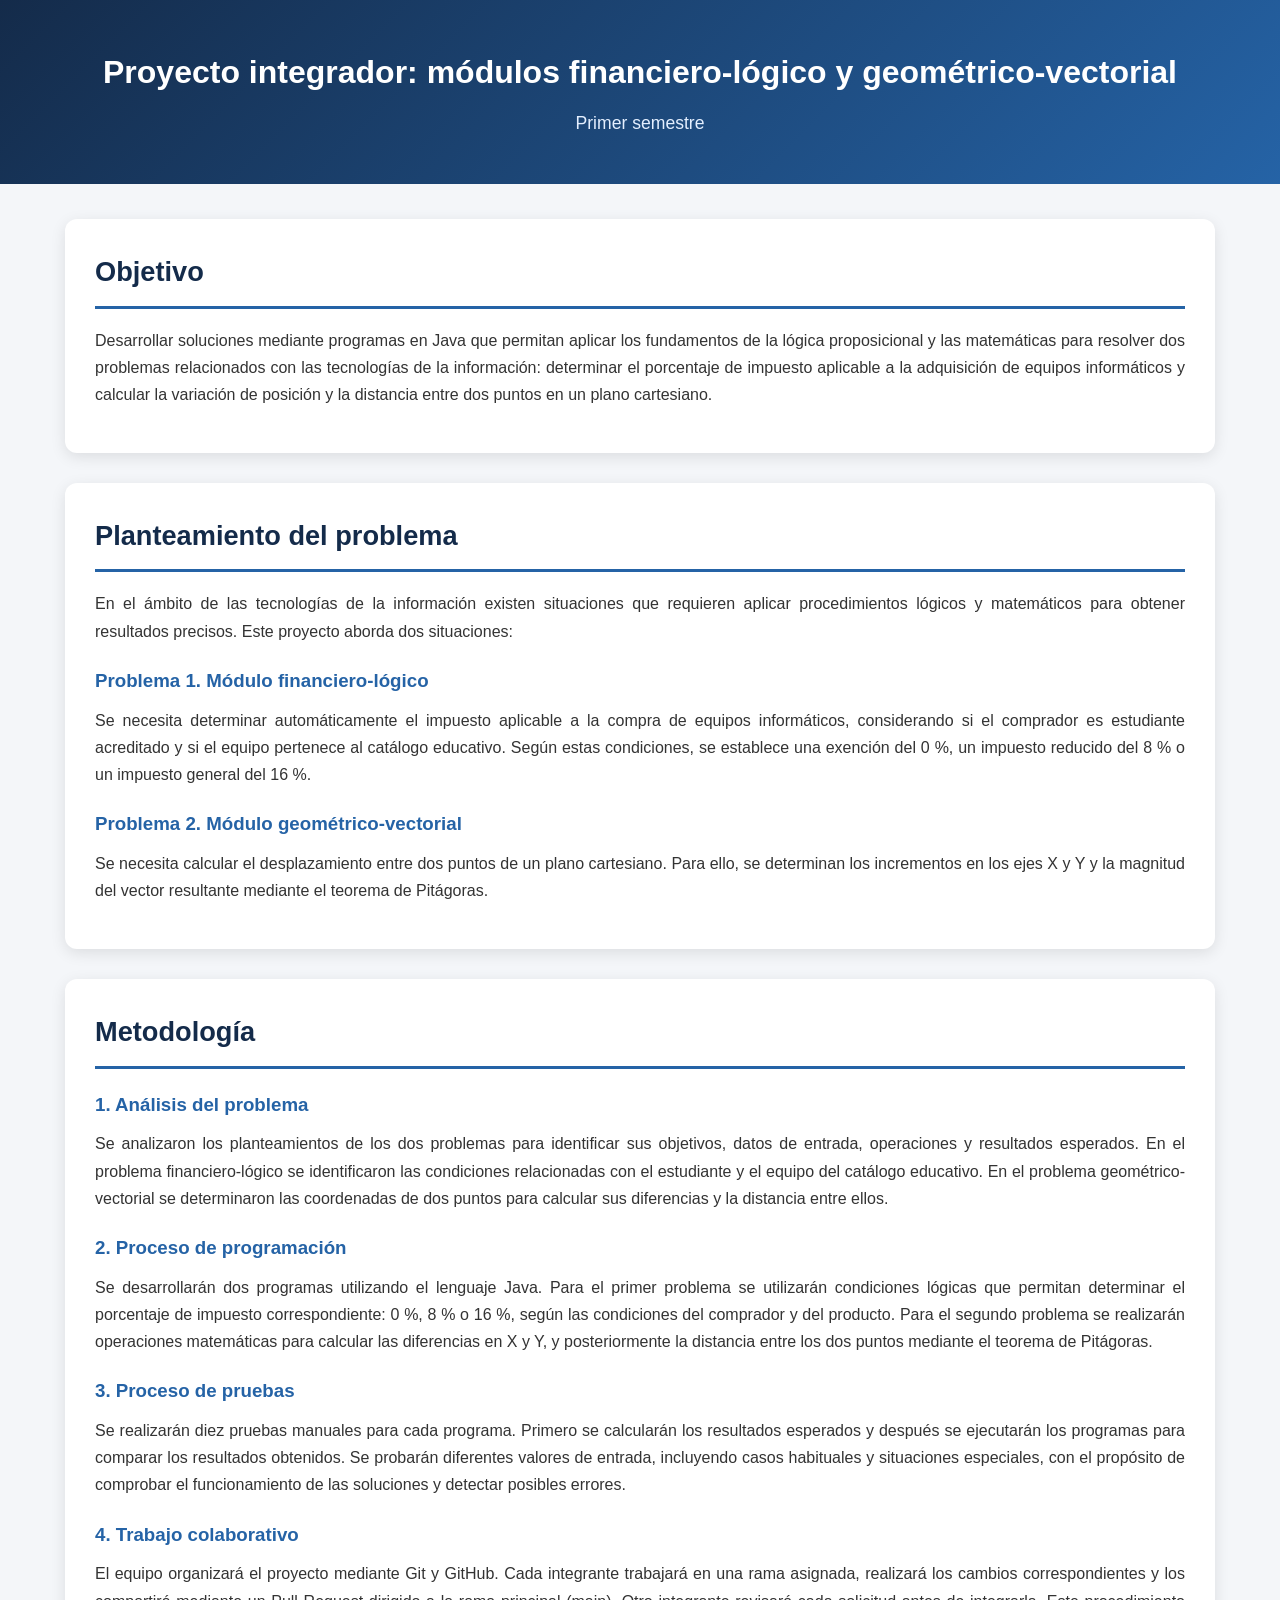
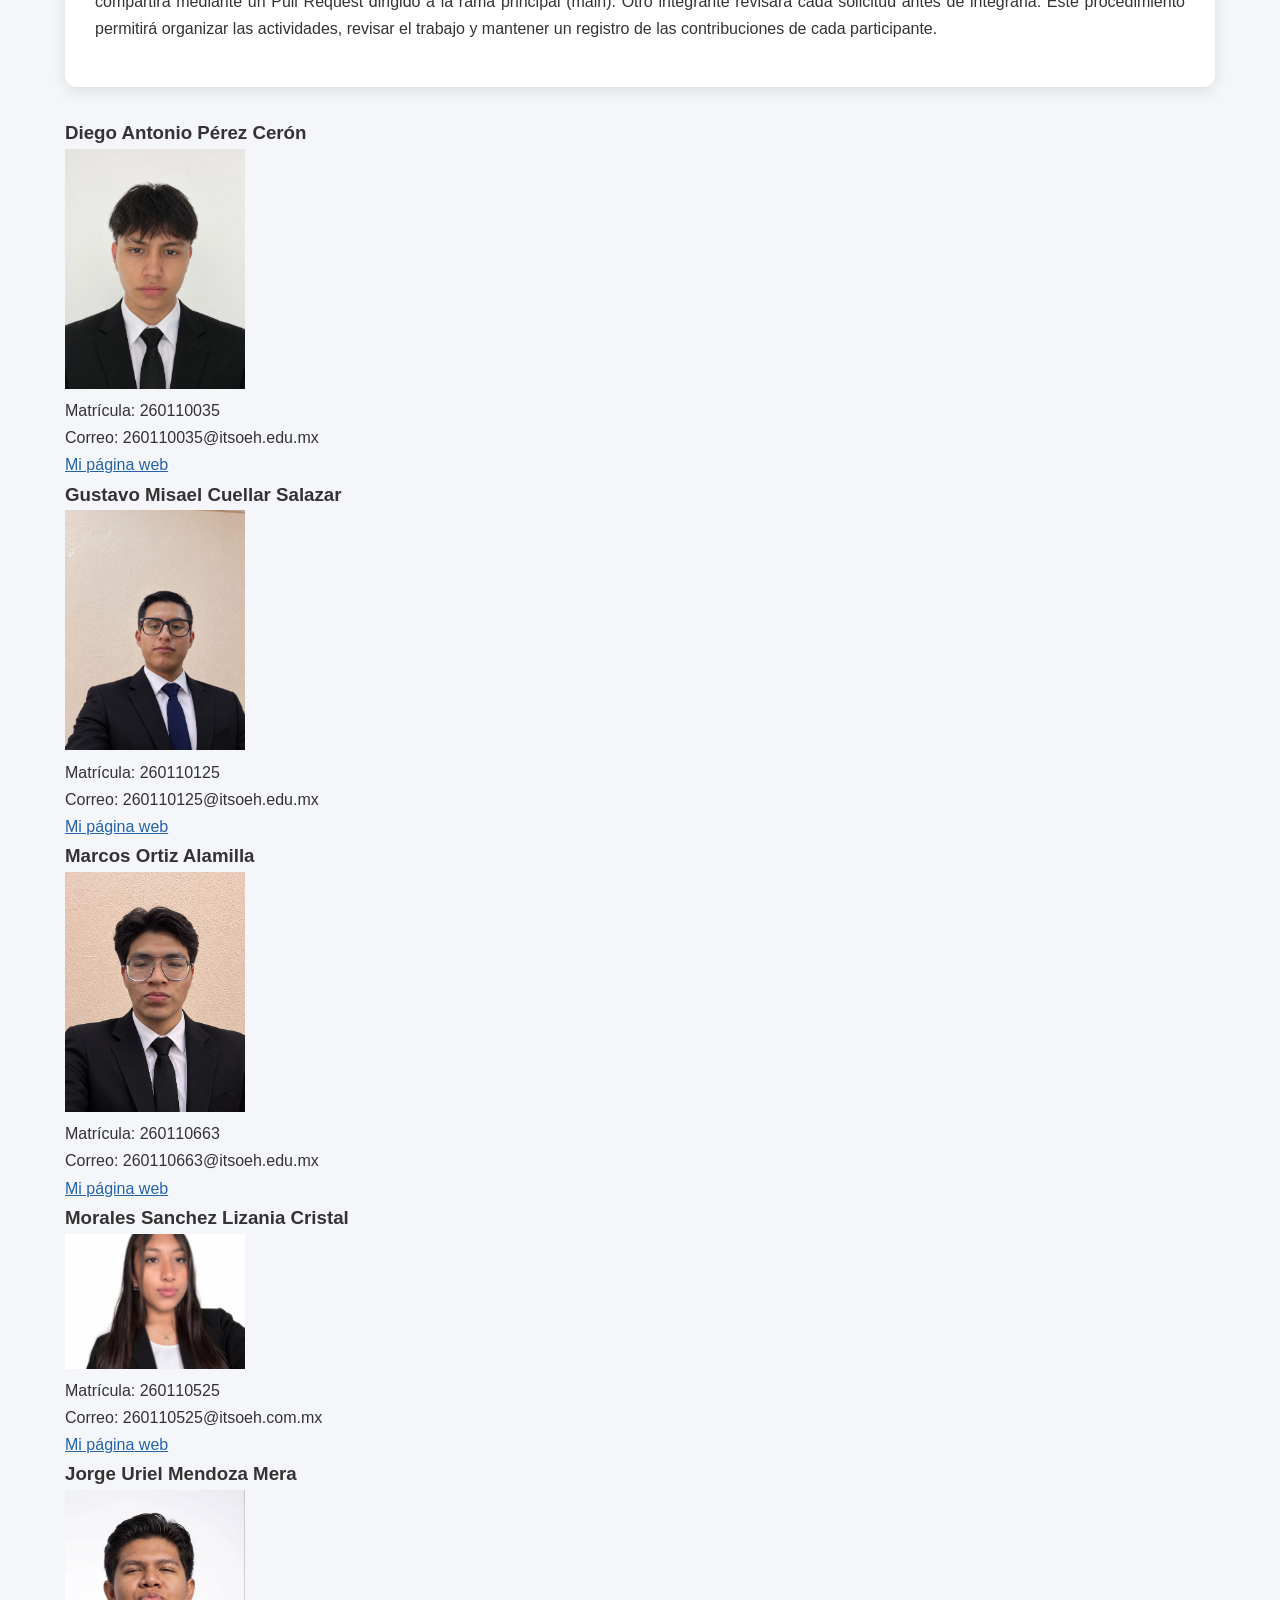
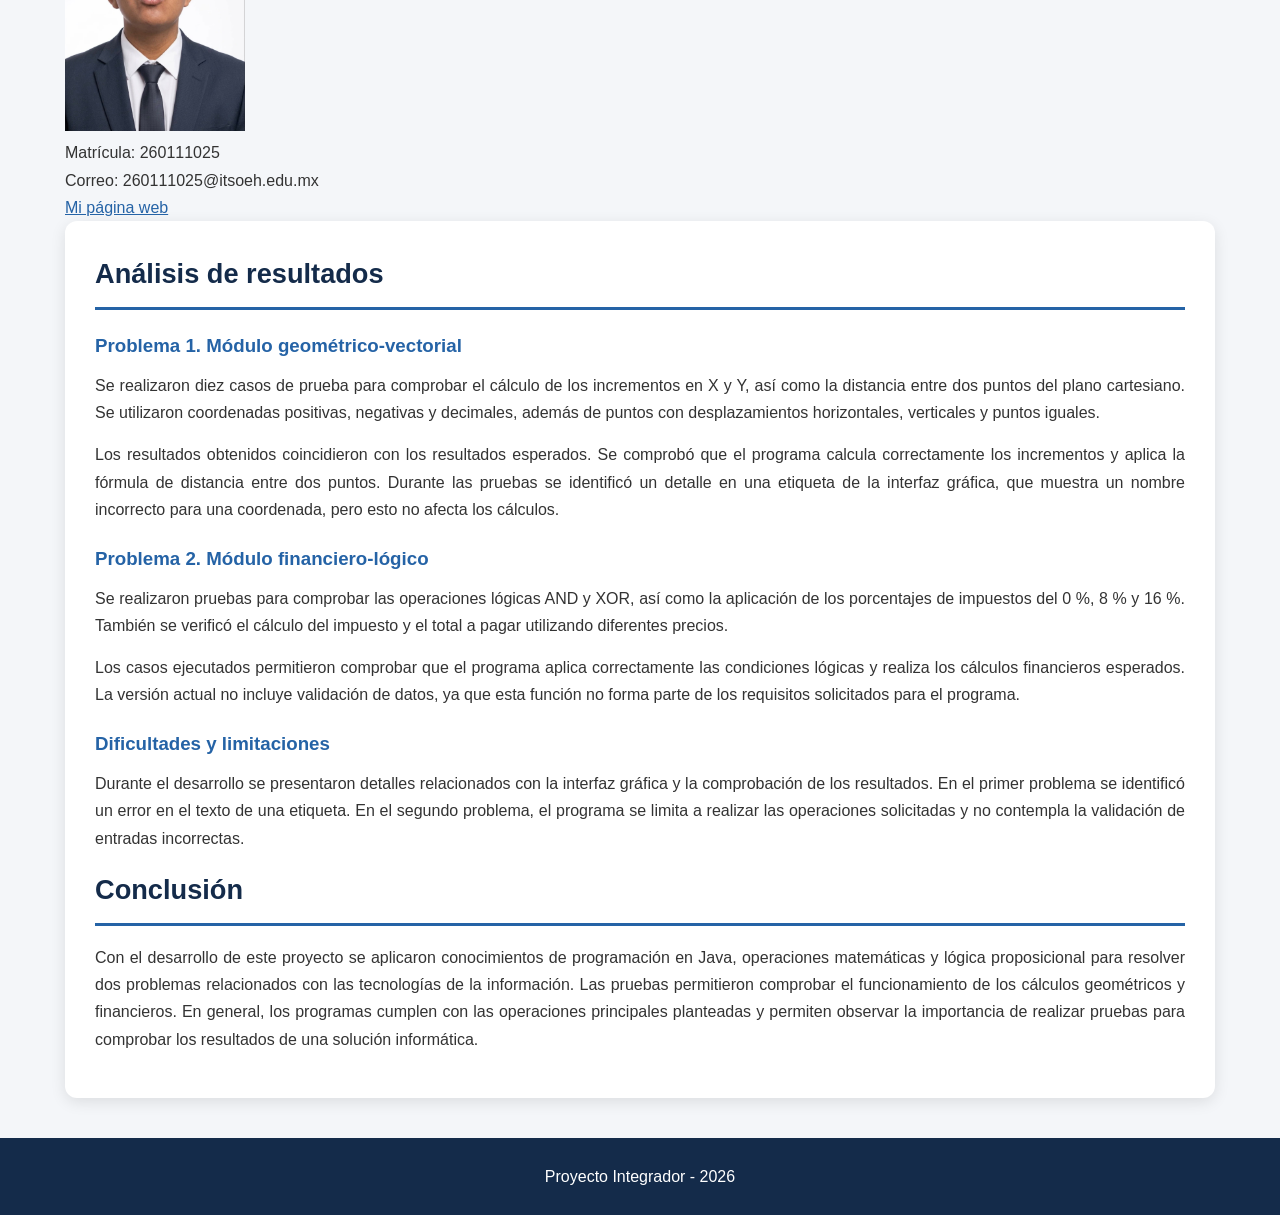
<file: index.html>
<!DOCTYPE html>
<html lang="es">
<head>
    <meta charset="UTF-8">
    <meta name="viewport" content="width=device-width, initial-scale=1.0">
    <link rel="stylesheet" href="css/estilos.css">
    <title>Proyecto integrador: módulos financiero-lógico y geométrico-vectorial</title>
</head>
<body>

    <header>
        <h1>Proyecto integrador: módulos financiero-lógico y geométrico-vectorial</h1>
        <p>Primer semestre</p>
    </header>

    <main>
        <section id="objetivo">
            <h2>Objetivo</h2>
            <p>Desarrollar soluciones mediante programas en Java que permitan aplicar los fundamentos de la lógica proposicional y las matemáticas para resolver dos problemas relacionados con las tecnologías de la información: determinar el porcentaje de impuesto aplicable a la adquisición de equipos informáticos y calcular la variación de posición y la distancia entre dos puntos en un plano cartesiano.</p>
        </section>

        <section id="planteamiento">
            <h2>Planteamiento del problema</h2>
            <p>En el ámbito de las tecnologías de la información existen situaciones que requieren aplicar procedimientos lógicos y matemáticos para obtener resultados precisos. Este proyecto aborda dos situaciones:</p>

            <h3>Problema 1. Módulo financiero-lógico</h3>
            <p>Se necesita determinar automáticamente el impuesto aplicable a la compra de equipos informáticos, considerando si el comprador es estudiante acreditado y si el equipo pertenece al catálogo educativo. Según estas condiciones, se establece una exención del 0 %, un impuesto reducido del 8 % o un impuesto general del 16 %.</p>

            <h3>Problema 2. Módulo geométrico-vectorial</h3>
            <p>Se necesita calcular el desplazamiento entre dos puntos de un plano cartesiano. Para ello, se determinan los incrementos en los ejes X y Y y la magnitud del vector resultante mediante el teorema de Pitágoras.</p>
        </section>

        <section id="metodologia">
    <h2>Metodología</h2>

    <h3>1. Análisis del problema</h3>
    <p>Se analizaron los planteamientos de los dos problemas para identificar sus objetivos, datos de entrada, operaciones y resultados esperados. En el problema financiero-lógico se identificaron las condiciones relacionadas con el estudiante y el equipo del catálogo educativo. En el problema geométrico-vectorial se determinaron las coordenadas de dos puntos para calcular sus diferencias y la distancia entre ellos.</p>

    <h3>2. Proceso de programación</h3>
    <p>Se desarrollarán dos programas utilizando el lenguaje Java. Para el primer problema se utilizarán condiciones lógicas que permitan determinar el porcentaje de impuesto correspondiente: 0 %, 8 % o 16 %, según las condiciones del comprador y del producto. Para el segundo problema se realizarán operaciones matemáticas para calcular las diferencias en X y Y, y posteriormente la distancia entre los dos puntos mediante el teorema de Pitágoras.</p>

    <h3>3. Proceso de pruebas</h3>
    <p>Se realizarán diez pruebas manuales para cada programa. Primero se calcularán los resultados esperados y después se ejecutarán los programas para comparar los resultados obtenidos. Se probarán diferentes valores de entrada, incluyendo casos habituales y situaciones especiales, con el propósito de comprobar el funcionamiento de las soluciones y detectar posibles errores.</p>

    <h3>4. Trabajo colaborativo</h3>
    <p>El equipo organizará el proyecto mediante Git y GitHub. Cada integrante trabajará en una rama asignada, realizará los cambios correspondientes y los compartirá mediante un Pull Request dirigido a la rama principal (main). Otro integrante revisará cada solicitud antes de integrarla. Este procedimiento permitirá organizar las actividades, revisar el trabajo y mantener un registro de las contribuciones de cada participante.</p>
</section>

    <article>
        <h3>Diego Antonio Pérez Cerón</h3>
        <img src="img/integrantes/diego-antonio-perez-ceron.jpeg" alt="Diego Antonio" width="180">
        <p>Matrícula: 260110035</p>
        <p>Correo: 260110035@itsoeh.edu.mx</p>
        <a href="https://diegoapc208.github.io/mi-pagina-To-o/" target="_blank">Mi página web</a>
    </article>

    <article>
        <h3>Gustavo Misael Cuellar Salazar</h3>
        <img src="img/integrantes/gustavo-misael-cuellar-salazar.jpeg" alt="Gustavo Misael" width="180">
        <p>Matrícula: 260110125</p>
        <p>Correo: 260110125@itsoeh.edu.mx</p>
        <a href="https://gustavocuellar1.github.io/my-page/" target="_blank">Mi página web</a>
    </article>

    <article>
        <h3>Marcos Ortiz Alamilla</h3>
        <img src="img/integrantes/marcos-ortiz-alamilla.jpeg" alt="Marcos Ortiz" width="180">
        <p>Matrícula: 260110663</p>
        <p>Correo: 260110663@itsoeh.edu.mx</p>
        <a href="https://marcosal987.github.io/ortiz/" target="_blank">Mi página web</a>
    </article>

    <article>
        <h3>Morales Sanchez Lizania Cristal</h3>
        <img src="img/integrantes/lizania-morales-sanchez.jpeg" alt="Lizania Cristal" width="180">
        <p>Matrícula: 260110525</p>
        <p>Correo: 260110525@itsoeh.com.mx</p>
        <a href="https://lizania720.github.io/My-page2/" target="_blank">Mi página web</a>
    </article>

    <article>
        <h3>Jorge Uriel Mendoza Mera</h3>
        <img src="img/integrantes/jorge-uriel-mendoza-mera.jpeg" alt="Jorge Uriel" width="180">
        <p>Matrícula: 260111025</p>
        <p>Correo: 260111025@itsoeh.edu.mx</p>
        <a href="https://bodo0105.github.io/my-page/" target="_blank">Mi página web</a>
    </article>
</section>
<section id="resultados">
    <h2>Análisis de resultados</h2>

    <h3>Problema 1. Módulo geométrico-vectorial</h3>
    <p>Se realizaron diez casos de prueba para comprobar el cálculo de los incrementos en X y Y, así como la distancia entre dos puntos del plano cartesiano. Se utilizaron coordenadas positivas, negativas y decimales, además de puntos con desplazamientos horizontales, verticales y puntos iguales.</p>

    <p>Los resultados obtenidos coincidieron con los resultados esperados. Se comprobó que el programa calcula correctamente los incrementos y aplica la fórmula de distancia entre dos puntos. Durante las pruebas se identificó un detalle en una etiqueta de la interfaz gráfica, que muestra un nombre incorrecto para una coordenada, pero esto no afecta los cálculos.</p>

    <h3>Problema 2. Módulo financiero-lógico</h3>
    <p>Se realizaron pruebas para comprobar las operaciones lógicas AND y XOR, así como la aplicación de los porcentajes de impuestos del 0 %, 8 % y 16 %. También se verificó el cálculo del impuesto y el total a pagar utilizando diferentes precios.</p>

    <p>Los casos ejecutados permitieron comprobar que el programa aplica correctamente las condiciones lógicas y realiza los cálculos financieros esperados. La versión actual no incluye validación de datos, ya que esta función no forma parte de los requisitos solicitados para el programa.</p>

    <h3>Dificultades y limitaciones</h3>
    <p>Durante el desarrollo se presentaron detalles relacionados con la interfaz gráfica y la comprobación de los resultados. En el primer problema se identificó un error en el texto de una etiqueta. En el segundo problema, el programa se limita a realizar las operaciones solicitadas y no contempla la validación de entradas incorrectas.</p>

    <h2>Conclusión</h2>
    <p>Con el desarrollo de este proyecto se aplicaron conocimientos de programación en Java, operaciones matemáticas y lógica proposicional para resolver dos problemas relacionados con las tecnologías de la información. Las pruebas permitieron comprobar el funcionamiento de los cálculos geométricos y financieros. En general, los programas cumplen con las operaciones principales planteadas y permiten observar la importancia de realizar pruebas para comprobar los resultados de una solución informática.</p>
</section>

    </main>

    <footer>
        <p>Proyecto Integrador - 2026</p>
    </footer>

</body>
</html>
</file>
<file: css/estilos.css>
/* =====================================
   PROYECTO INTEGRADOR - ESTILOS T13
   ===================================== */

/* Variables de colores */
:root {
    --azul-oscuro: #142b4a;
    --azul: #2563a6;
    --azul-claro: #eaf3fc;
    --blanco: #ffffff;
    --gris: #f4f6f9;
    --texto: #333333;
    --sombra: 0 4px 15px rgba(0, 0, 0, 0.10);
}

/* Configuración general */
* {
    margin: 0;
    padding: 0;
    box-sizing: border-box;
}

html {
    scroll-behavior: smooth;
}

body {
    font-family: Arial, Helvetica, sans-serif;
    background-color: var(--gris);
    color: var(--texto);
    line-height: 1.7;
    font-size: 16px;
}

/* Encabezado */
header {
    background: linear-gradient(135deg, var(--azul-oscuro), var(--azul));
    color: var(--blanco);
    text-align: center;
    padding: 45px 20px;
}

header h1 {
    font-size: 2rem;
    margin-bottom: 10px;
}

header p {
    color: #e4efff;
    font-size: 1.1rem;
}

/* Navegación */
nav {
    background-color: var(--azul-oscuro);
    padding: 15px;
    text-align: center;
}

nav a {
    color: var(--blanco);
    text-decoration: none;
    margin: 0 12px;
    font-weight: bold;
    transition: color 0.3s;
}

nav a:hover {
    color: #8ecaff;
}

/* Contenido principal */
main {
    width: 90%;
    max-width: 1150px;
    margin: 35px auto;
}

/* Secciones */
main section {
    background-color: var(--blanco);
    padding: 30px;
    margin-bottom: 30px;
    border-radius: 12px;
    box-shadow: var(--sombra);
    scroll-margin-top: 20px;
}

section h2 {
    color: var(--azul-oscuro);
    font-size: 1.7rem;
    margin-bottom: 18px;
    border-bottom: 3px solid var(--azul);
    padding-bottom: 10px;
}

section h3 {
    color: var(--azul);
    margin: 20px 0 10px;
}

section p {
    margin-bottom: 15px;
    text-align: justify;
}

/* Tarjetas de integrantes y artículos */
section article {
    background-color: var(--azul-claro);
    padding: 22px;
    margin: 18px 0;
    border-radius: 10px;
    border-left: 5px solid var(--azul);
    transition: transform 0.3s, box-shadow 0.3s;
}

section article:hover {
    transform: translateY(-4px);
    box-shadow: var(--sombra);
}

/* Imágenes */
img {
    max-width: 100%;
    height: auto;
}

section article img {
    width: 180px;
    height: 180px;
    object-fit: cover;
    border-radius: 50%;
    display: block;
    margin: 15px auto;
    border: 4px solid var(--blanco);
    box-shadow: var(--sombra);
}

/* Enlaces */
a {
    color: var(--azul);
}

section article a {
    display: inline-block;
    margin-top: 8px;
    font-weight: bold;
    text-decoration: none;
}

section article a:hover {
    text-decoration: underline;
}

/* Pie de página */
footer {
    background-color: var(--azul-oscuro);
    color: var(--blanco);
    text-align: center;
    padding: 25px;
    margin-top: 40px;
}

footer p {
    margin: 0;
}

/* Adaptación a celulares */
@media (max-width: 768px) {
    header {
        padding: 30px 15px;
    }

    header h1 {
        font-size: 1.5rem;
    }

    nav a {
        display: inline-block;
        margin: 6px;
    }

    main {
        width: 94%;
    }

    main section {
        padding: 20px;
    }

    section h2 {
        font-size: 1.4rem;
    }

    section article img {
        width: 145px;
        height: 145px;
    }
}
</file>
